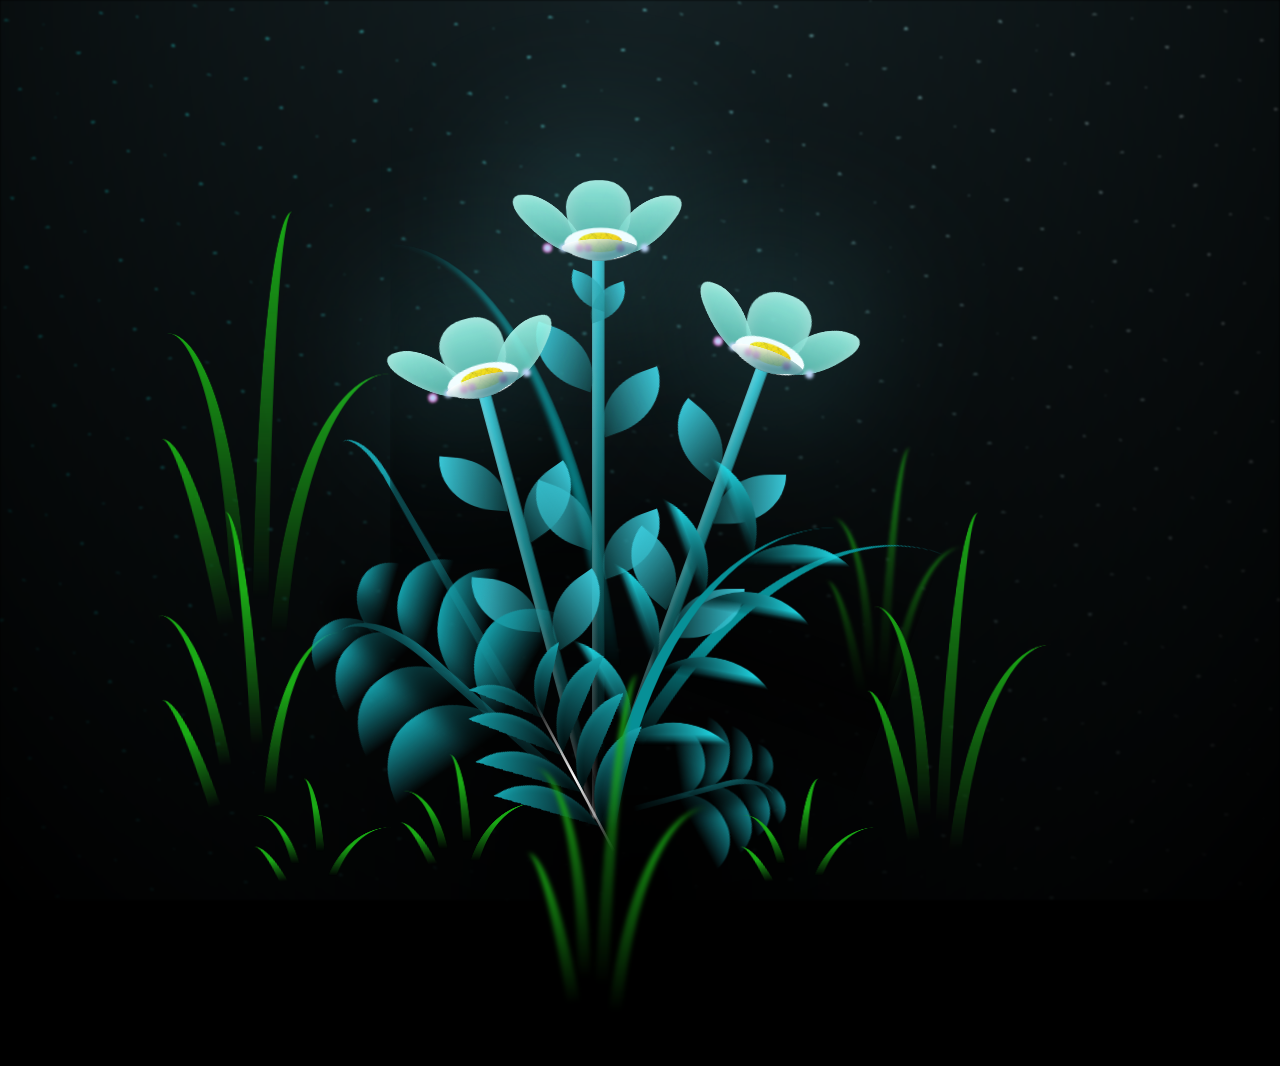
<file: flower.html>
<!DOCTYPE html>
<html lang="en">
<head>
    <meta charset="UTF-8">
    <meta http-equiv="X-UA-Compatible" content="IE=edge">
    <meta name="viewport" content="width=device-width, initial-scale=1.0">
    <link rel="stylesheet" href="css/main.css">
    <link rel="icon" href="img/flowers.png" type="image/x-icon">
    <title>Hehe</title>
</head>
<body class="container">
    
    <audio src="tunggu.mp3" type="audio/mp3" class="music" id="music" autoplay loop>
        Ops!! Your browser isn't invited for super fun audio time.
    </audio>
    
  <!-- Pembuat code: https://codepen.io/mdusmanansari/pen/BamepLe -->
    <div class="night"></div>
    <div class="flowers">
      <div class="flower flower--1">
        <div class="flower__leafs flower__leafs--1">
          <div class="flower__leaf flower__leaf--1"></div>
          <div class="flower__leaf flower__leaf--2"></div>
          <div class="flower__leaf flower__leaf--3"></div>
          <div class="flower__leaf flower__leaf--4"></div>
          <div class="flower__white-circle"></div>
  
          <div class="flower__light flower__light--1"></div>
          <div class="flower__light flower__light--2"></div>
          <div class="flower__light flower__light--3"></div>
          <div class="flower__light flower__light--4"></div>
          <div class="flower__light flower__light--5"></div>
          <div class="flower__light flower__light--6"></div>
          <div class="flower__light flower__light--7"></div>
          <div class="flower__light flower__light--8"></div>
  
        </div>
        <div class="flower__line">
          <div class="flower__line__leaf flower__line__leaf--1"></div>
          <div class="flower__line__leaf flower__line__leaf--2"></div>
          <div class="flower__line__leaf flower__line__leaf--3"></div>
          <div class="flower__line__leaf flower__line__leaf--4"></div>
          <div class="flower__line__leaf flower__line__leaf--5"></div>
          <div class="flower__line__leaf flower__line__leaf--6"></div>
        </div>
      </div>
  
      <div class="flower flower--2">
        <div class="flower__leafs flower__leafs--2">
          <div class="flower__leaf flower__leaf--1"></div>
          <div class="flower__leaf flower__leaf--2"></div>
          <div class="flower__leaf flower__leaf--3"></div>
          <div class="flower__leaf flower__leaf--4"></div>
          <div class="flower__white-circle"></div>
  
          <div class="flower__light flower__light--1"></div>
          <div class="flower__light flower__light--2"></div>
          <div class="flower__light flower__light--3"></div>
          <div class="flower__light flower__light--4"></div>
          <div class="flower__light flower__light--5"></div>
          <div class="flower__light flower__light--6"></div>
          <div class="flower__light flower__light--7"></div>
          <div class="flower__light flower__light--8"></div>
  
        </div>
        <div class="flower__line">
          <div class="flower__line__leaf flower__line__leaf--1"></div>
          <div class="flower__line__leaf flower__line__leaf--2"></div>
          <div class="flower__line__leaf flower__line__leaf--3"></div>
          <div class="flower__line__leaf flower__line__leaf--4"></div>
        </div>
      </div>
  
      <div class="flower flower--3">
        <div class="flower__leafs flower__leafs--3">
          <div class="flower__leaf flower__leaf--1"></div>
          <div class="flower__leaf flower__leaf--2"></div>
          <div class="flower__leaf flower__leaf--3"></div>
          <div class="flower__leaf flower__leaf--4"></div>
          <div class="flower__white-circle"></div>
  
          <div class="flower__light flower__light--1"></div>
          <div class="flower__light flower__light--2"></div>
          <div class="flower__light flower__light--3"></div>
          <div class="flower__light flower__light--4"></div>
          <div class="flower__light flower__light--5"></div>
          <div class="flower__light flower__light--6"></div>
          <div class="flower__light flower__light--7"></div>
          <div class="flower__light flower__light--8"></div>
  
        </div>
        <div class="flower__line">
          <div class="flower__line__leaf flower__line__leaf--1"></div>
          <div class="flower__line__leaf flower__line__leaf--2"></div>
          <div class="flower__line__leaf flower__line__leaf--3"></div>
          <div class="flower__line__leaf flower__line__leaf--4"></div>
        </div>
      </div>
  
      <div class="grow-ans" style="--d:1.2s">
        <div class="flower__g-long">
          <div class="flower__g-long__top"></div>
          <div class="flower__g-long__bottom"></div>
        </div>
      </div>
  
      <div class="growing-grass">
        <div class="flower__grass flower__grass--1">
          <div class="flower__grass--top"></div>
          <div class="flower__grass--bottom"></div>
          <div class="flower__grass__leaf flower__grass__leaf--1"></div>
          <div class="flower__grass__leaf flower__grass__leaf--2"></div>
          <div class="flower__grass__leaf flower__grass__leaf--3"></div>
          <div class="flower__grass__leaf flower__grass__leaf--4"></div>
          <div class="flower__grass__leaf flower__grass__leaf--5"></div>
          <div class="flower__grass__leaf flower__grass__leaf--6"></div>
          <div class="flower__grass__leaf flower__grass__leaf--7"></div>
          <div class="flower__grass__leaf flower__grass__leaf--8"></div>
          <div class="flower__grass__overlay"></div>
        </div>
      </div>
  
      <div class="growing-grass">
        <div class="flower__grass flower__grass--2">
          <div class="flower__grass--top"></div>
          <div class="flower__grass--bottom"></div>
          <div class="flower__grass__leaf flower__grass__leaf--1"></div>
          <div class="flower__grass__leaf flower__grass__leaf--2"></div>
          <div class="flower__grass__leaf flower__grass__leaf--3"></div>
          <div class="flower__grass__leaf flower__grass__leaf--4"></div>
          <div class="flower__grass__leaf flower__grass__leaf--5"></div>
          <div class="flower__grass__leaf flower__grass__leaf--6"></div>
          <div class="flower__grass__leaf flower__grass__leaf--7"></div>
          <div class="flower__grass__leaf flower__grass__leaf--8"></div>
          <div class="flower__grass__overlay"></div>
        </div>
      </div>
  
      <div class="grow-ans" style="--d:2.4s">
        <div class="flower__g-right flower__g-right--1">
          <div class="leaf"></div>
        </div>
      </div>
  
      <div class="grow-ans" style="--d:2.8s">
        <div class="flower__g-right flower__g-right--2">
          <div class="leaf"></div>
        </div>
      </div>
  
      <div class="grow-ans" style="--d:2.8s">
        <div class="flower__g-front">
          <div class="flower__g-front__leaf-wrapper flower__g-front__leaf-wrapper--1">
            <div class="flower__g-front__leaf"></div>
          </div>
          <div class="flower__g-front__leaf-wrapper flower__g-front__leaf-wrapper--2">
            <div class="flower__g-front__leaf"></div>
          </div>
          <div class="flower__g-front__leaf-wrapper flower__g-front__leaf-wrapper--3">
            <div class="flower__g-front__leaf"></div>
          </div>
          <div class="flower__g-front__leaf-wrapper flower__g-front__leaf-wrapper--4">
            <div class="flower__g-front__leaf"></div>
          </div>
          <div class="flower__g-front__leaf-wrapper flower__g-front__leaf-wrapper--5">
            <div class="flower__g-front__leaf"></div>
          </div>
          <div class="flower__g-front__leaf-wrapper flower__g-front__leaf-wrapper--6">
            <div class="flower__g-front__leaf"></div>
          </div>
          <div class="flower__g-front__leaf-wrapper flower__g-front__leaf-wrapper--7">
            <div class="flower__g-front__leaf"></div>
          </div>
          <div class="flower__g-front__leaf-wrapper flower__g-front__leaf-wrapper--8">
            <div class="flower__g-front__leaf"></div>
          </div>
          <div class="flower__g-front__line"></div>
        </div>
      </div>
  
      <div class="grow-ans" style="--d:3.2s">
        <div class="flower__g-fr">
          <div class="leaf"></div>
          <div class="flower__g-fr__leaf flower__g-fr__leaf--1"></div>
          <div class="flower__g-fr__leaf flower__g-fr__leaf--2"></div>
          <div class="flower__g-fr__leaf flower__g-fr__leaf--3"></div>
          <div class="flower__g-fr__leaf flower__g-fr__leaf--4"></div>
          <div class="flower__g-fr__leaf flower__g-fr__leaf--5"></div>
          <div class="flower__g-fr__leaf flower__g-fr__leaf--6"></div>
          <div class="flower__g-fr__leaf flower__g-fr__leaf--7"></div>
          <div class="flower__g-fr__leaf flower__g-fr__leaf--8"></div>
        </div>
      </div>
  
      <div class="long-g long-g--0">
        <div class="grow-ans" style="--d:3s">
          <div class="leaf leaf--0"></div>
        </div>
        <div class="grow-ans" style="--d:2.2s">
          <div class="leaf leaf--1"></div>
        </div>
        <div class="grow-ans" style="--d:3.4s">
          <div class="leaf leaf--2"></div>
        </div>
        <div class="grow-ans" style="--d:3.6s">
          <div class="leaf leaf--3"></div>
        </div>
      </div>
  
      <div class="long-g long-g--1">
        <div class="grow-ans" style="--d:3.6s">
          <div class="leaf leaf--0"></div>
        </div>
        <div class="grow-ans" style="--d:3.8s">
          <div class="leaf leaf--1"></div>
        </div>
        <div class="grow-ans" style="--d:4s">
          <div class="leaf leaf--2"></div>
        </div>
        <div class="grow-ans" style="--d:4.2s">
          <div class="leaf leaf--3"></div>
        </div>
      </div>
  
      <div class="long-g long-g--2">
        <div class="grow-ans" style="--d:4s">
          <div class="leaf leaf--0"></div>
        </div>
        <div class="grow-ans" style="--d:4.2s">
          <div class="leaf leaf--1"></div>
        </div>
        <div class="grow-ans" style="--d:4.4s">
          <div class="leaf leaf--2"></div>
        </div>
        <div class="grow-ans" style="--d:4.6s">
          <div class="leaf leaf--3"></div>
        </div>
      </div>
  
      <div class="long-g long-g--3">
        <div class="grow-ans" style="--d:4s">
          <div class="leaf leaf--0"></div>
        </div>
        <div class="grow-ans" style="--d:4.2s">
          <div class="leaf leaf--1"></div>
        </div>
        <div class="grow-ans" style="--d:3s">
          <div class="leaf leaf--2"></div>
        </div>
        <div class="grow-ans" style="--d:3.6s">
          <div class="leaf leaf--3"></div>
        </div>
      </div>
  
      <div class="long-g long-g--4">
        <div class="grow-ans" style="--d:4s">
          <div class="leaf leaf--0"></div>
        </div>
        <div class="grow-ans" style="--d:4.2s">
          <div class="leaf leaf--1"></div>
        </div>
        <div class="grow-ans" style="--d:3s">
          <div class="leaf leaf--2"></div>
        </div>
        <div class="grow-ans" style="--d:3.6s">
          <div class="leaf leaf--3"></div>
        </div>
      </div>
  
      <div class="long-g long-g--5">
        <div class="grow-ans" style="--d:4s">
          <div class="leaf leaf--0"></div>
        </div>
        <div class="grow-ans" style="--d:4.2s">
          <div class="leaf leaf--1"></div>
        </div>
        <div class="grow-ans" style="--d:3s">
          <div class="leaf leaf--2"></div>
        </div>
        <div class="grow-ans" style="--d:3.6s">
          <div class="leaf leaf--3"></div>
        </div>
      </div>
  
      <div class="long-g long-g--6">
        <div class="grow-ans" style="--d:4.2s">
          <div class="leaf leaf--0"></div>
        </div>
        <div class="grow-ans" style="--d:4.4s">
          <div class="leaf leaf--1"></div>
        </div>
        <div class="grow-ans" style="--d:4.6s">
          <div class="leaf leaf--2"></div>
        </div>
        <div class="grow-ans" style="--d:4.8s">
          <div class="leaf leaf--3"></div>
        </div>
      </div>
  
      <div class="long-g long-g--7">
        <div class="grow-ans" style="--d:3s">
          <div class="leaf leaf--0"></div>
        </div>
        <div class="grow-ans" style="--d:3.2s">
          <div class="leaf leaf--1"></div>
        </div>
        <div class="grow-ans" style="--d:3.5s">
          <div class="leaf leaf--2"></div>
        </div>
        <div class="grow-ans" style="--d:3.6s">
          <div class="leaf leaf--3"></div>
        </div>
      </div>
    </div>
    
    
    <script src="main.js"></script>
    <script>
        var audio = document.querySelector('music'); 
      if(musik) {
        audio.src = musik;
      } 
    
      function mulai() { 
        music.play(); 
        document.querySelector(".open").style = "opacity: 0;"; 
        document.querySelector(".body").style = "overflow-y: scroll;"; 
    
        setTimeout(function () { 
          document.querySelector(".open").style.display = "none"; 
        }, 1000); 
      } 
    </script>
    
    <div class="carousel__snapper">
      <a href="#carousel__slide4"
      class="carousel__prev">Go to last slide</a>
  </body>
</html>
</file>
<file: css/main.css>
*,
*::after,
*::before {
  padding: 0;
  margin: 0;
  box-sizing: border-box;
}

:root {
  --dark-color: #000;
}

body {
  display: flex;
  align-items: flex-end;
  justify-content: center;
  min-height: 100vh;
  background-color: var(--dark-color);
  overflow: hidden;
  perspective: 1000px;
}

.night {
  position: fixed;
  left: 50%;
  top: 0;
  transform: translateX(-50%);
  width: 100%;
  height: 100%;
  filter: blur(0.1vmin);
  background-image: radial-gradient(ellipse at top, transparent 0%, var(--dark-color)), radial-gradient(ellipse at bottom, var(--dark-color), rgba(145, 233, 255, 0.2)), repeating-linear-gradient(220deg, rgb(0, 0, 0) 0px, rgb(0, 0, 0) 19px, transparent 19px, transparent 22px), repeating-linear-gradient(189deg, rgb(0, 0, 0) 0px, rgb(0, 0, 0) 19px, transparent 19px, transparent 22px), repeating-linear-gradient(148deg, rgb(0, 0, 0) 0px, rgb(0, 0, 0) 19px, transparent 19px, transparent 22px), linear-gradient(90deg, rgb(0, 255, 250), rgb(240, 240, 240));
}

.flowers {
  position: relative;
  transform: scale(0.9);
}

.flower {
  position: absolute;
  bottom: 10vmin;
  transform-origin: bottom center;
  z-index: 10;
  --fl-speed: 0.8s;
}
.flower--1 {
  -webkit-animation: moving-flower-1 4s linear infinite;
          animation: moving-flower-1 4s linear infinite;
}
.flower--1 .flower__line {
  height: 70vmin;
  -webkit-animation-delay: 0.3s;
          animation-delay: 0.3s;
}
.flower--1 .flower__line__leaf--1 {
  -webkit-animation: blooming-leaf-right var(--fl-speed) 1.6s backwards;
          animation: blooming-leaf-right var(--fl-speed) 1.6s backwards;
}
.flower--1 .flower__line__leaf--2 {
  -webkit-animation: blooming-leaf-right var(--fl-speed) 1.4s backwards;
          animation: blooming-leaf-right var(--fl-speed) 1.4s backwards;
}
.flower--1 .flower__line__leaf--3 {
  -webkit-animation: blooming-leaf-left var(--fl-speed) 1.2s backwards;
          animation: blooming-leaf-left var(--fl-speed) 1.2s backwards;
}
.flower--1 .flower__line__leaf--4 {
  -webkit-animation: blooming-leaf-left var(--fl-speed) 1s backwards;
          animation: blooming-leaf-left var(--fl-speed) 1s backwards;
}
.flower--1 .flower__line__leaf--5 {
  -webkit-animation: blooming-leaf-right var(--fl-speed) 1.8s backwards;
          animation: blooming-leaf-right var(--fl-speed) 1.8s backwards;
}
.flower--1 .flower__line__leaf--6 {
  -webkit-animation: blooming-leaf-left var(--fl-speed) 2s backwards;
          animation: blooming-leaf-left var(--fl-speed) 2s backwards;
}
.flower--2 {
  left: 50%;
  transform: rotate(20deg);
  -webkit-animation: moving-flower-2 4s linear infinite;
          animation: moving-flower-2 4s linear infinite;
}
.flower--2 .flower__line {
  height: 60vmin;
  -webkit-animation-delay: 0.6s;
          animation-delay: 0.6s;
}
.flower--2 .flower__line__leaf--1 {
  -webkit-animation: blooming-leaf-right var(--fl-speed) 1.9s backwards;
          animation: blooming-leaf-right var(--fl-speed) 1.9s backwards;
}
.flower--2 .flower__line__leaf--2 {
  -webkit-animation: blooming-leaf-right var(--fl-speed) 1.7s backwards;
          animation: blooming-leaf-right var(--fl-speed) 1.7s backwards;
}
.flower--2 .flower__line__leaf--3 {
  -webkit-animation: blooming-leaf-left var(--fl-speed) 1.5s backwards;
          animation: blooming-leaf-left var(--fl-speed) 1.5s backwards;
}
.flower--2 .flower__line__leaf--4 {
  -webkit-animation: blooming-leaf-left var(--fl-speed) 1.3s backwards;
          animation: blooming-leaf-left var(--fl-speed) 1.3s backwards;
}
.flower--3 {
  left: 50%;
  transform: rotate(-15deg);
  -webkit-animation: moving-flower-3 4s linear infinite;
          animation: moving-flower-3 4s linear infinite;
}
.flower--3 .flower__line {
  -webkit-animation-delay: 0.9s;
          animation-delay: 0.9s;
}
.flower--3 .flower__line__leaf--1 {
  -webkit-animation: blooming-leaf-right var(--fl-speed) 2.5s backwards;
          animation: blooming-leaf-right var(--fl-speed) 2.5s backwards;
}
.flower--3 .flower__line__leaf--2 {
  -webkit-animation: blooming-leaf-right var(--fl-speed) 2.3s backwards;
          animation: blooming-leaf-right var(--fl-speed) 2.3s backwards;
}
.flower--3 .flower__line__leaf--3 {
  -webkit-animation: blooming-leaf-left var(--fl-speed) 2.1s backwards;
          animation: blooming-leaf-left var(--fl-speed) 2.1s backwards;
}
.flower--3 .flower__line__leaf--4 {
  -webkit-animation: blooming-leaf-left var(--fl-speed) 1.9s backwards;
          animation: blooming-leaf-left var(--fl-speed) 1.9s backwards;
}
.flower__leafs {
  position: relative;
  -webkit-animation: blooming-flower 2s backwards;
          animation: blooming-flower 2s backwards;
}
.flower__leafs--1 {
  -webkit-animation-delay: 1.1s;
          animation-delay: 1.1s;
}
.flower__leafs--2 {
  -webkit-animation-delay: 1.4s;
          animation-delay: 1.4s;
}
.flower__leafs--3 {
  -webkit-animation-delay: 1.7s;
          animation-delay: 1.7s;
}
.flower__leafs::after {
  content: "";
  position: absolute;
  left: 0;
  top: 0;
  transform: translate(-50%, -100%);
  width: 8vmin;
  height: 8vmin;
  background-color: #6bf0ff;
  filter: blur(10vmin);
}
.flower__leaf {
  position: absolute;
  bottom: 0;
  left: 50%;
  width: 8vmin;
  height: 11vmin;
  border-radius: 51% 49% 47% 53%/44% 45% 55% 69%;
  background-color: #a7ffee;
  background-image: linear-gradient(to top, #54b8aa, #a7ffee);
  transform-origin: bottom center;
  opacity: 0.9;
  box-shadow: inset 0 0 2vmin rgba(255, 255, 255, 0.5);
}
.flower__leaf--1 {
  transform: translate(-10%, 1%) rotateY(40deg) rotateX(-50deg);
}
.flower__leaf--2 {
  transform: translate(-50%, -4%) rotateX(40deg);
}
.flower__leaf--3 {
  transform: translate(-90%, 0%) rotateY(45deg) rotateX(50deg);
}
.flower__leaf--4 {
  width: 8vmin;
  height: 8vmin;
  transform-origin: bottom left;
  border-radius: 4vmin 10vmin 4vmin 4vmin;
  transform: translate(0%, 18%) rotateX(70deg) rotate(-43deg);
  background-image: linear-gradient(to top, #06646e, #ffffff);
  z-index: 1;
  opacity: 0.8;
}
.flower__white-circle {
  position: absolute;
  left: -3.5vmin;
  top: -3vmin;
  width: 9vmin;
  height: 4vmin;
  border-radius: 50%;
  background-color: #fff;
}
.flower__white-circle::after {
  content: "";
  position: absolute;
  left: 50%;
  top: 45%;
  transform: translate(-50%, -50%);
  width: 60%;
  height: 60%;
  border-radius: inherit;
  background-image: repeating-linear-gradient(135deg, rgba(0, 0, 0, 0.03) 0px, rgba(0, 0, 0, 0.03) 1px, transparent 1px, transparent 12px), repeating-linear-gradient(45deg, rgba(0, 0, 0, 0.03) 0px, rgba(0, 0, 0, 0.03) 1px, transparent 1px, transparent 12px), repeating-linear-gradient(67.5deg, rgba(0, 0, 0, 0.03) 0px, rgba(0, 0, 0, 0.03) 1px, transparent 1px, transparent 12px), repeating-linear-gradient(135deg, rgba(0, 0, 0, 0.03) 0px, rgba(0, 0, 0, 0.03) 1px, transparent 1px, transparent 12px), repeating-linear-gradient(45deg, rgba(0, 0, 0, 0.03) 0px, rgba(0, 0, 0, 0.03) 1px, transparent 1px, transparent 12px), repeating-linear-gradient(112.5deg, rgba(0, 0, 0, 0.03) 0px, rgba(0, 0, 0, 0.03) 1px, transparent 1px, transparent 12px), repeating-linear-gradient(112.5deg, rgba(0, 0, 0, 0.03) 0px, rgba(0, 0, 0, 0.03) 1px, transparent 1px, transparent 12px), repeating-linear-gradient(45deg, rgba(0, 0, 0, 0.03) 0px, rgba(0, 0, 0, 0.03) 1px, transparent 1px, transparent 12px), repeating-linear-gradient(22.5deg, rgba(0, 0, 0, 0.03) 0px, rgba(0, 0, 0, 0.03) 1px, transparent 1px, transparent 12px), repeating-linear-gradient(45deg, rgba(0, 0, 0, 0.03) 0px, rgba(0, 0, 0, 0.03) 1px, transparent 1px, transparent 12px), repeating-linear-gradient(22.5deg, rgba(0, 0, 0, 0.03) 0px, rgba(0, 0, 0, 0.03) 1px, transparent 1px, transparent 12px), repeating-linear-gradient(135deg, rgba(0, 0, 0, 0.03) 0px, rgba(0, 0, 0, 0.03) 1px, transparent 1px, transparent 12px), repeating-linear-gradient(157.5deg, rgba(0, 0, 0, 0.03) 0px, rgba(0, 0, 0, 0.03) 1px, transparent 1px, transparent 12px), repeating-linear-gradient(67.5deg, rgba(0, 0, 0, 0.03) 0px, rgba(0, 0, 0, 0.03) 1px, transparent 1px, transparent 12px), repeating-linear-gradient(67.5deg, rgba(0, 0, 0, 0.03) 0px, rgba(0, 0, 0, 0.03) 1px, transparent 1px, transparent 12px), linear-gradient(90deg, rgb(255, 235, 18), rgb(255, 206, 0));
}
.flower__line {
  height: 55vmin;
  width: 1.5vmin;
  background-image: linear-gradient(to left, rgba(0, 0, 0, 0.2), transparent, rgba(255, 255, 255, 0.2)), linear-gradient(to top, transparent 10%, #14757a, #39c6d6);
  box-shadow: inset 0 0 2px rgba(0, 0, 0, 0.5);
  -webkit-animation: grow-flower-tree 4s backwards;
          animation: grow-flower-tree 4s backwards;
}
.flower__line__leaf {
  --w: 7vmin;
  --h: calc(var(--w) + 2vmin);
  position: absolute;
  top: 20%;
  left: 90%;
  width: var(--w);
  height: var(--h);
  border-top-right-radius: var(--h);
  border-bottom-left-radius: var(--h);
  background-image: linear-gradient(to top, rgba(20, 117, 122, 0.4), #39c6d6);
}
.flower__line__leaf--1 {
  transform: rotate(70deg) rotateY(30deg);
}
.flower__line__leaf--2 {
  top: 45%;
  transform: rotate(70deg) rotateY(30deg);
}
.flower__line__leaf--3, .flower__line__leaf--4, .flower__line__leaf--6 {
  border-top-right-radius: 0;
  border-bottom-left-radius: 0;
  border-top-left-radius: var(--h);
  border-bottom-right-radius: var(--h);
  left: -460%;
  top: 12%;
  transform: rotate(-70deg) rotateY(30deg);
}
.flower__line__leaf--4 {
  top: 40%;
}
.flower__line__leaf--5 {
  top: 0;
  transform-origin: left;
  transform: rotate(70deg) rotateY(30deg) scale(0.6);
}
.flower__line__leaf--6 {
  top: -2%;
  left: -450%;
  transform-origin: right;
  transform: rotate(-70deg) rotateY(30deg) scale(0.6);
}
.flower__light {
  position: absolute;
  bottom: 0vmin;
  width: 1vmin;
  height: 1vmin;
  background-color: rgb(255, 0, 157);
  border-radius: 50%;
  filter: blur(0.2vmin);
  -webkit-animation: light-ans 4s linear infinite backwards;
          animation: light-ans 4s linear infinite backwards;
}
.flower__light:nth-child(odd) {
  background-color: #c4d1f7;
}
.flower__light--1 {
  left: -2vmin;
  -webkit-animation-delay: 1s;
          animation-delay: 1s;
}
.flower__light--2 {
  left: 3vmin;
  -webkit-animation-delay: 0.5s;
          animation-delay: 0.5s;
}
.flower__light--3 {
  left: -6vmin;
  -webkit-animation-delay: 0.3s;
          animation-delay: 0.3s;
}
.flower__light--4 {
  left: 6vmin;
  -webkit-animation-delay: 0.9s;
          animation-delay: 0.9s;
}
.flower__light--5 {
  left: -1vmin;
  -webkit-animation-delay: 1.5s;
          animation-delay: 1.5s;
}
.flower__light--6 {
  left: -4vmin;
  -webkit-animation-delay: 3s;
          animation-delay: 3s;
}
.flower__light--7 {
  left: 3vmin;
  -webkit-animation-delay: 2s;
          animation-delay: 2s;
}
.flower__light--8 {
  left: -6vmin;
  -webkit-animation-delay: 3.5s;
          animation-delay: 3.5s;
}
.flower__grass {
  --c: #159faa;
  --line-w: 1.5vmin;
  position: absolute;
  bottom: 12vmin;
  left: -7vmin;
  display: flex;
  flex-direction: column;
  align-items: flex-end;
  z-index: 20;
  transform-origin: bottom center;
  transform: rotate(-48deg) rotateY(40deg);
}
.flower__grass--1 {
  -webkit-animation: moving-grass 2s linear infinite;
          animation: moving-grass 2s linear infinite;
}
.flower__grass--2 {
  left: 2vmin;
  bottom: 10vmin;
  transform: scale(0.5) rotate(75deg) rotateX(10deg) rotateY(-200deg);
  opacity: 0.8;
  z-index: 0;
  -webkit-animation: moving-grass--2 1.5s linear infinite;
          animation: moving-grass--2 1.5s linear infinite;
}
.flower__grass--top {
  width: 7vmin;
  height: 10vmin;
  border-top-right-radius: 100%;
  border-right: var(--line-w) solid var(--c);
  transform-origin: bottom center;
  transform: rotate(-2deg);
}
.flower__grass--bottom {
  margin-top: -2px;
  width: var(--line-w);
  height: 25vmin;
  background-image: linear-gradient(to top, transparent, var(--c));
}
.flower__grass__leaf {
  --size: 10vmin;
  position: absolute;
  width: calc(var(--size) * 2.1);
  height: var(--size);
  border-top-left-radius: var(--size);
  border-top-right-radius: var(--size);
  background-image: linear-gradient(to top, transparent, transparent 30%, var(--c));
  z-index: 100;
}
.flower__grass__leaf--1 {
  top: -6%;
  left: 30%;
  --size: 6vmin;
  transform: rotate(-20deg);
  -webkit-animation: growing-grass-ans--1 2s 2.6s backwards;
          animation: growing-grass-ans--1 2s 2.6s backwards;
}
@-webkit-keyframes growing-grass-ans--1 {
  0% {
    transform-origin: bottom left;
    transform: rotate(-20deg) scale(0);
  }
}
@keyframes growing-grass-ans--1 {
  0% {
    transform-origin: bottom left;
    transform: rotate(-20deg) scale(0);
  }
}
.flower__grass__leaf--2 {
  top: -5%;
  left: -110%;
  --size: 6vmin;
  transform: rotate(10deg);
  -webkit-animation: growing-grass-ans--2 2s 2.4s linear backwards;
          animation: growing-grass-ans--2 2s 2.4s linear backwards;
}
@-webkit-keyframes growing-grass-ans--2 {
  0% {
    transform-origin: bottom right;
    transform: rotate(10deg) scale(0);
  }
}
@keyframes growing-grass-ans--2 {
  0% {
    transform-origin: bottom right;
    transform: rotate(10deg) scale(0);
  }
}
.flower__grass__leaf--3 {
  top: 5%;
  left: 60%;
  --size: 8vmin;
  transform: rotate(-18deg) rotateX(-20deg);
  -webkit-animation: growing-grass-ans--3 2s 2.2s linear backwards;
          animation: growing-grass-ans--3 2s 2.2s linear backwards;
}
@-webkit-keyframes growing-grass-ans--3 {
  0% {
    transform-origin: bottom left;
    transform: rotate(-18deg) rotateX(-20deg) scale(0);
  }
}
@keyframes growing-grass-ans--3 {
  0% {
    transform-origin: bottom left;
    transform: rotate(-18deg) rotateX(-20deg) scale(0);
  }
}
.flower__grass__leaf--4 {
  top: 6%;
  left: -135%;
  --size: 8vmin;
  transform: rotate(2deg);
  -webkit-animation: growing-grass-ans--4 2s 2s linear backwards;
          animation: growing-grass-ans--4 2s 2s linear backwards;
}
@-webkit-keyframes growing-grass-ans--4 {
  0% {
    transform-origin: bottom right;
    transform: rotate(2deg) scale(0);
  }
}
@keyframes growing-grass-ans--4 {
  0% {
    transform-origin: bottom right;
    transform: rotate(2deg) scale(0);
  }
}
.flower__grass__leaf--5 {
  top: 20%;
  left: 60%;
  --size: 10vmin;
  transform: rotate(-24deg) rotateX(-20deg);
  -webkit-animation: growing-grass-ans--5 2s 1.8s linear backwards;
          animation: growing-grass-ans--5 2s 1.8s linear backwards;
}
@-webkit-keyframes growing-grass-ans--5 {
  0% {
    transform-origin: bottom left;
    transform: rotate(-24deg) rotateX(-20deg) scale(0);
  }
}
@keyframes growing-grass-ans--5 {
  0% {
    transform-origin: bottom left;
    transform: rotate(-24deg) rotateX(-20deg) scale(0);
  }
}
.flower__grass__leaf--6 {
  top: 22%;
  left: -180%;
  --size: 10vmin;
  transform: rotate(10deg);
  -webkit-animation: growing-grass-ans--6 2s 1.6s linear backwards;
          animation: growing-grass-ans--6 2s 1.6s linear backwards;
}
@-webkit-keyframes growing-grass-ans--6 {
  0% {
    transform-origin: bottom right;
    transform: rotate(10deg) scale(0);
  }
}
@keyframes growing-grass-ans--6 {
  0% {
    transform-origin: bottom right;
    transform: rotate(10deg) scale(0);
  }
}
.flower__grass__leaf--7 {
  top: 39%;
  left: 70%;
  --size: 10vmin;
  transform: rotate(-10deg);
  -webkit-animation: growing-grass-ans--7 2s 1.4s linear backwards;
          animation: growing-grass-ans--7 2s 1.4s linear backwards;
}
@-webkit-keyframes growing-grass-ans--7 {
  0% {
    transform-origin: bottom left;
    transform: rotate(-10deg) scale(0);
  }
}
@keyframes growing-grass-ans--7 {
  0% {
    transform-origin: bottom left;
    transform: rotate(-10deg) scale(0);
  }
}
.flower__grass__leaf--8 {
  top: 40%;
  left: -215%;
  --size: 11vmin;
  transform: rotate(10deg);
  -webkit-animation: growing-grass-ans--8 2s 1.2s linear backwards;
          animation: growing-grass-ans--8 2s 1.2s linear backwards;
}
@-webkit-keyframes growing-grass-ans--8 {
  0% {
    transform-origin: bottom right;
    transform: rotate(10deg) scale(0);
  }
}
@keyframes growing-grass-ans--8 {
  0% {
    transform-origin: bottom right;
    transform: rotate(10deg) scale(0);
  }
}
.flower__grass__overlay {
  position: absolute;
  top: -10%;
  right: 0%;
  width: 100%;
  height: 100%;
  background-color: rgba(0, 0, 0, 0.6);
  filter: blur(1.5vmin);
  z-index: 100;
}
.flower__g-long {
  --w: 2vmin;
  --h: 6vmin;
  --c: #159faa;
  position: absolute;
  bottom: 10vmin;
  left: -3vmin;
  transform-origin: bottom center;
  transform: rotate(-30deg) rotateY(-20deg);
  display: flex;
  flex-direction: column;
  align-items: flex-end;
  -webkit-animation: flower-g-long-ans 3s linear infinite;
          animation: flower-g-long-ans 3s linear infinite;
}
@-webkit-keyframes flower-g-long-ans {
  0%, 100% {
    transform: rotate(-30deg) rotateY(-20deg);
  }
  50% {
    transform: rotate(-32deg) rotateY(-20deg);
  }
}
@keyframes flower-g-long-ans {
  0%, 100% {
    transform: rotate(-30deg) rotateY(-20deg);
  }
  50% {
    transform: rotate(-32deg) rotateY(-20deg);
  }
}
.flower__g-long__top {
  top: calc(var(--h) * -1);
  width: calc(var(--w) + 1vmin);
  height: var(--h);
  border-top-right-radius: 100%;
  border-right: 0.7vmin solid var(--c);
  transform: translate(-0.7vmin, 1vmin);
}
.flower__g-long__bottom {
  width: var(--w);
  height: 50vmin;
  transform-origin: bottom center;
  background-image: linear-gradient(to top, transparent 30%, var(--c));
  box-shadow: inset 0 0 2px rgba(0, 0, 0, 0.5);
  -webkit-clip-path: polygon(35% 0, 65% 1%, 100% 100%, 0% 100%);
          clip-path: polygon(35% 0, 65% 1%, 100% 100%, 0% 100%);
}
.flower__g-right {
  position: absolute;
  bottom: 6vmin;
  left: -2vmin;
  transform-origin: bottom left;
  transform: rotate(20deg);
}
.flower__g-right .leaf {
  width: 30vmin;
  height: 50vmin;
  border-top-left-radius: 100%;
  border-left: 2vmin solid #079097;
  background-image: linear-gradient(to bottom, transparent, var(--dark-color) 60%);
  -webkit-mask-image: linear-gradient(to top, transparent 30%, #079097 60%);
}
.flower__g-right--1 {
  -webkit-animation: flower-g-right-ans 2.5s linear infinite;
          animation: flower-g-right-ans 2.5s linear infinite;
}
.flower__g-right--2 {
  left: 5vmin;
  transform: rotateY(-180deg);
  -webkit-animation: flower-g-right-ans--2 3s linear infinite;
          animation: flower-g-right-ans--2 3s linear infinite;
}
.flower__g-right--2 .leaf {
  height: 75vmin;
  filter: blur(0.3vmin);
  opacity: 0.8;
}
@-webkit-keyframes flower-g-right-ans {
  0%, 100% {
    transform: rotate(20deg);
  }
  50% {
    transform: rotate(24deg) rotateX(-20deg);
  }
}
@keyframes flower-g-right-ans {
  0%, 100% {
    transform: rotate(20deg);
  }
  50% {
    transform: rotate(24deg) rotateX(-20deg);
  }
}
@-webkit-keyframes flower-g-right-ans--2 {
  0%, 100% {
    transform: rotateY(-180deg) rotate(0deg) rotateX(-20deg);
  }
  50% {
    transform: rotateY(-180deg) rotate(6deg) rotateX(-20deg);
  }
}
@keyframes flower-g-right-ans--2 {
  0%, 100% {
    transform: rotateY(-180deg) rotate(0deg) rotateX(-20deg);
  }
  50% {
    transform: rotateY(-180deg) rotate(6deg) rotateX(-20deg);
  }
}
.flower__g-front {
  position: absolute;
  bottom: 6vmin;
  left: 2.5vmin;
  z-index: 100;
  transform-origin: bottom center;
  transform: rotate(-28deg) rotateY(30deg) scale(1.04);
  -webkit-animation: flower__g-front-ans 2s linear infinite;
          animation: flower__g-front-ans 2s linear infinite;
}
@-webkit-keyframes flower__g-front-ans {
  0%, 100% {
    transform: rotate(-28deg) rotateY(30deg) scale(1.04);
  }
  50% {
    transform: rotate(-35deg) rotateY(40deg) scale(1.04);
  }
}
@keyframes flower__g-front-ans {
  0%, 100% {
    transform: rotate(-28deg) rotateY(30deg) scale(1.04);
  }
  50% {
    transform: rotate(-35deg) rotateY(40deg) scale(1.04);
  }
}
.flower__g-front__line {
  width: 0.3vmin;
  height: 20vmin;
  background-image: linear-gradient(to top, transparent, #ffffff, transparent 100%);
  position: relative;
}
.flower__g-front__leaf-wrapper {
  position: absolute;
  top: 0;
  left: 0;
  transform-origin: bottom left;
  transform: rotate(10deg);
}
.flower__g-front__leaf-wrapper:nth-child(even) {
  left: 0vmin;
  transform: rotateY(-180deg) rotate(5deg);
  -webkit-animation: flower__g-front__leaf-left-ans 1s ease-in backwards;
          animation: flower__g-front__leaf-left-ans 1s ease-in backwards;
}
.flower__g-front__leaf-wrapper:nth-child(odd) {
  -webkit-animation: flower__g-front__leaf-ans 1s ease-in backwards;
          animation: flower__g-front__leaf-ans 1s ease-in backwards;
}
.flower__g-front__leaf-wrapper--1 {
  top: -8vmin;
  transform: scale(0.7);
  -webkit-animation: flower__g-front__leaf-ans 1s 5.5s ease-in backwards !important;
          animation: flower__g-front__leaf-ans 1s 5.5s ease-in backwards !important;
}
.flower__g-front__leaf-wrapper--2 {
  top: -8vmin;
  transform: rotateY(-180deg) scale(0.7) !important;
  -webkit-animation: flower__g-front__leaf-left-ans-2 1s 4.6s ease-in backwards !important;
          animation: flower__g-front__leaf-left-ans-2 1s 4.6s ease-in backwards !important;
}
.flower__g-front__leaf-wrapper--3 {
  top: -3vmin;
  -webkit-animation: flower__g-front__leaf-ans 1s 4.6s ease-in backwards;
          animation: flower__g-front__leaf-ans 1s 4.6s ease-in backwards;
}
.flower__g-front__leaf-wrapper--4 {
  top: -3vmin;
  transform: rotateY(-180deg) scale(0.9) !important;
  -webkit-animation: flower__g-front__leaf-left-ans-2 1s 4.6s ease-in backwards !important;
          animation: flower__g-front__leaf-left-ans-2 1s 4.6s ease-in backwards !important;
}
@-webkit-keyframes flower__g-front__leaf-left-ans-2 {
  0% {
    transform: rotateY(-180deg) scale(0);
  }
}
@keyframes flower__g-front__leaf-left-ans-2 {
  0% {
    transform: rotateY(-180deg) scale(0);
  }
}
.flower__g-front__leaf-wrapper--5, .flower__g-front__leaf-wrapper--6 {
  top: 2vmin;
}
.flower__g-front__leaf-wrapper--7, .flower__g-front__leaf-wrapper--8 {
  top: 6.5vmin;
}
.flower__g-front__leaf-wrapper--2 {
  -webkit-animation-delay: 5.2s !important;
          animation-delay: 5.2s !important;
}
.flower__g-front__leaf-wrapper--3 {
  -webkit-animation-delay: 4.9s !important;
          animation-delay: 4.9s !important;
}
.flower__g-front__leaf-wrapper--5 {
  -webkit-animation-delay: 4.3s !important;
          animation-delay: 4.3s !important;
}
.flower__g-front__leaf-wrapper--6 {
  -webkit-animation-delay: 4.1s !important;
          animation-delay: 4.1s !important;
}
.flower__g-front__leaf-wrapper--7 {
  -webkit-animation-delay: 3.8s !important;
          animation-delay: 3.8s !important;
}
.flower__g-front__leaf-wrapper--8 {
  -webkit-animation-delay: 3.5s !important;
          animation-delay: 3.5s !important;
}
@-webkit-keyframes flower__g-front__leaf-ans {
  0% {
    transform: rotate(10deg) scale(0);
  }
}
@keyframes flower__g-front__leaf-ans {
  0% {
    transform: rotate(10deg) scale(0);
  }
}
@-webkit-keyframes flower__g-front__leaf-left-ans {
  0% {
    transform: rotateY(-180deg) rotate(5deg) scale(0);
  }
}
@keyframes flower__g-front__leaf-left-ans {
  0% {
    transform: rotateY(-180deg) rotate(5deg) scale(0);
  }
}
.flower__g-front__leaf {
  width: 10vmin;
  height: 10vmin;
  border-radius: 100% 0% 0% 100%/100% 100% 0% 0%;
  box-shadow: inset 0 2px 1vmin hsla(184deg, 97%, 58%, 0.2);
  background-image: linear-gradient(to bottom left, transparent, var(--dark-color)), linear-gradient(to bottom right, #159faa 50%, transparent 50%, transparent);
  -webkit-mask-image: linear-gradient(to bottom right, #159faa 50%, transparent 50%, transparent);
  mask-image: linear-gradient(to bottom right, #159faa 50%, transparent 50%, transparent);
}
.flower__g-fr {
  position: absolute;
  bottom: -4vmin;
  left: vmin;
  transform-origin: bottom left;
  z-index: 10;
  -webkit-animation: flower__g-fr-ans 2s linear infinite;
          animation: flower__g-fr-ans 2s linear infinite;
}
@-webkit-keyframes flower__g-fr-ans {
  0%, 100% {
    transform: rotate(2deg);
  }
  50% {
    transform: rotate(4deg);
  }
}
@keyframes flower__g-fr-ans {
  0%, 100% {
    transform: rotate(2deg);
  }
  50% {
    transform: rotate(4deg);
  }
}
.flower__g-fr .leaf {
  width: 30vmin;
  height: 50vmin;
  border-top-left-radius: 100%;
  border-left: 2vmin solid #079097;
  -webkit-mask-image: linear-gradient(to top, transparent 25%, #079097 50%);
  position: relative;
  z-index: 1;
}
.flower__g-fr__leaf {
  position: absolute;
  top: 0;
  left: 0;
  width: 10vmin;
  height: 10vmin;
  border-radius: 100% 0% 0% 100%/100% 100% 0% 0%;
  box-shadow: inset 0 2px 1vmin hsla(184deg, 97%, 58%, 0.2);
  background-image: linear-gradient(to bottom left, transparent, var(--dark-color) 98%), linear-gradient(to bottom right, #23f0ff 45%, transparent 50%, transparent);
  -webkit-mask-image: linear-gradient(135deg, #159faa 40%, transparent 50%, transparent);
}
.flower__g-fr__leaf--1 {
  left: 20vmin;
  transform: rotate(45deg);
  -webkit-animation: flower__g-fr-leaft-ans-1 0.5s 5.2s linear backwards;
          animation: flower__g-fr-leaft-ans-1 0.5s 5.2s linear backwards;
}
@-webkit-keyframes flower__g-fr-leaft-ans-1 {
  0% {
    transform-origin: left;
    transform: rotate(45deg) scale(0);
  }
}
@keyframes flower__g-fr-leaft-ans-1 {
  0% {
    transform-origin: left;
    transform: rotate(45deg) scale(0);
  }
}
.flower__g-fr__leaf--2 {
  left: 12vmin;
  top: -7vmin;
  transform: rotate(25deg) rotateY(-180deg);
  -webkit-animation: flower__g-fr-leaft-ans-6 0.5s 5s linear backwards;
          animation: flower__g-fr-leaft-ans-6 0.5s 5s linear backwards;
}
.flower__g-fr__leaf--3 {
  left: 15vmin;
  top: 6vmin;
  transform: rotate(55deg);
  -webkit-animation: flower__g-fr-leaft-ans-5 0.5s 4.8s linear backwards;
          animation: flower__g-fr-leaft-ans-5 0.5s 4.8s linear backwards;
}
.flower__g-fr__leaf--4 {
  left: 6vmin;
  top: -2vmin;
  transform: rotate(25deg) rotateY(-180deg);
  -webkit-animation: flower__g-fr-leaft-ans-6 0.5s 4.6s linear backwards;
          animation: flower__g-fr-leaft-ans-6 0.5s 4.6s linear backwards;
}
.flower__g-fr__leaf--5 {
  left: 10vmin;
  top: 14vmin;
  transform: rotate(55deg);
  -webkit-animation: flower__g-fr-leaft-ans-5 0.5s 4.4s linear backwards;
          animation: flower__g-fr-leaft-ans-5 0.5s 4.4s linear backwards;
}
@-webkit-keyframes flower__g-fr-leaft-ans-5 {
  0% {
    transform-origin: left;
    transform: rotate(55deg) scale(0);
  }
}
@keyframes flower__g-fr-leaft-ans-5 {
  0% {
    transform-origin: left;
    transform: rotate(55deg) scale(0);
  }
}
.flower__g-fr__leaf--6 {
  left: 0vmin;
  top: 6vmin;
  transform: rotate(25deg) rotateY(-180deg);
  -webkit-animation: flower__g-fr-leaft-ans-6 0.5s 4.2s linear backwards;
          animation: flower__g-fr-leaft-ans-6 0.5s 4.2s linear backwards;
}
@-webkit-keyframes flower__g-fr-leaft-ans-6 {
  0% {
    transform-origin: right;
    transform: rotate(25deg) rotateY(-180deg) scale(0);
  }
}
@keyframes flower__g-fr-leaft-ans-6 {
  0% {
    transform-origin: right;
    transform: rotate(25deg) rotateY(-180deg) scale(0);
  }
}
.flower__g-fr__leaf--7 {
  left: 5vmin;
  top: 22vmin;
  transform: rotate(45deg);
  -webkit-animation: flower__g-fr-leaft-ans-7 0.5s 4s linear backwards;
          animation: flower__g-fr-leaft-ans-7 0.5s 4s linear backwards;
}
@-webkit-keyframes flower__g-fr-leaft-ans-7 {
  0% {
    transform-origin: left;
    transform: rotate(45deg) scale(0);
  }
}
@keyframes flower__g-fr-leaft-ans-7 {
  0% {
    transform-origin: left;
    transform: rotate(45deg) scale(0);
  }
}
.flower__g-fr__leaf--8 {
  left: -4vmin;
  top: 15vmin;
  transform: rotate(15deg) rotateY(-180deg);
  -webkit-animation: flower__g-fr-leaft-ans-8 0.5s 3.8s linear backwards;
          animation: flower__g-fr-leaft-ans-8 0.5s 3.8s linear backwards;
}
@-webkit-keyframes flower__g-fr-leaft-ans-8 {
  0% {
    transform-origin: right;
    transform: rotate(15deg) rotateY(-180deg) scale(0);
  }
}
@keyframes flower__g-fr-leaft-ans-8 {
  0% {
    transform-origin: right;
    transform: rotate(15deg) rotateY(-180deg) scale(0);
  }
}

.long-g {
  position: absolute;
  bottom: 25vmin;
  left: -42vmin;
  transform-origin: bottom left;
}
.long-g--1 {
  bottom: 0vmin;
  transform: scale(0.8) rotate(-5deg);
}
.long-g--1 .leaf {
  -webkit-mask-image: linear-gradient(to top, transparent 40%, #079097 80%) !important;
}
.long-g--1 .leaf--1 {
  --w: 5vmin;
  --h: 60vmin;
  left: -2vmin;
  transform: rotate(3deg) rotateY(-180deg);
}
.long-g--2, .long-g--3 {
  bottom: -3vmin;
  left: -35vmin;
  transform-origin: center;
  transform: scale(0.6) rotateX(60deg);
}
.long-g--2 .leaf, .long-g--3 .leaf {
  -webkit-mask-image: linear-gradient(to top, transparent 50%, #079097 80%) !important;
}
.long-g--2 .leaf--1, .long-g--3 .leaf--1 {
  left: -1vmin;
  transform: rotateY(-180deg);
}
.long-g--3 {
  left: -17vmin;
  bottom: 0vmin;
}
.long-g--3 .leaf {
  -webkit-mask-image: linear-gradient(to top, transparent 40%, #079097 80%) !important;
}
.long-g--4 {
  left: 25vmin;
  bottom: -3vmin;
  transform-origin: center;
  transform: scale(0.6) rotateX(60deg);
}
.long-g--4 .leaf {
  -webkit-mask-image: linear-gradient(to top, transparent 50%, #079097 80%) !important;
}
.long-g--5 {
  left: 42vmin;
  bottom: 0vmin;
  transform: scale(0.8) rotate(2deg);
}
.long-g--6 {
  left: 0vmin;
  bottom: -20vmin;
  z-index: 100;
  filter: blur(0.3vmin);
  transform: scale(0.8) rotate(2deg);
}
.long-g--7 {
  left: 35vmin;
  bottom: 20vmin;
  z-index: -1;
  filter: blur(0.3vmin);
  transform: scale(0.6) rotate(2deg);
  opacity: 0.7;
}
.long-g .leaf {
  --w: 15vmin;
  --h: 40vmin;
  --c: #1aaa15;
  position: absolute;
  bottom: 0;
  width: var(--w);
  height: var(--h);
  border-top-left-radius: 100%;
  border-left: 2vmin solid var(--c);
  -webkit-mask-image: linear-gradient(to top, transparent 20%, var(--dark-color));
  transform-origin: bottom center;
}
.long-g .leaf--0 {
  left: 2vmin;
  -webkit-animation: leaf-ans-1 4s linear infinite;
          animation: leaf-ans-1 4s linear infinite;
}
.long-g .leaf--1 {
  --w: 5vmin;
  --h: 60vmin;
  -webkit-animation: leaf-ans-1 4s linear infinite;
          animation: leaf-ans-1 4s linear infinite;
}
.long-g .leaf--2 {
  --w: 10vmin;
  --h: 40vmin;
  left: -0.5vmin;
  bottom: 5vmin;
  transform-origin: bottom left;
  transform: rotateY(-180deg);
  -webkit-animation: leaf-ans-2 3s linear infinite;
          animation: leaf-ans-2 3s linear infinite;
}
.long-g .leaf--3 {
  --w: 5vmin;
  --h: 30vmin;
  left: -1vmin;
  bottom: 3.2vmin;
  transform-origin: bottom left;
  transform: rotate(-10deg) rotateY(-180deg);
  -webkit-animation: leaf-ans-3 3s linear infinite;
          animation: leaf-ans-3 3s linear infinite;
}

@-webkit-keyframes leaf-ans-1 {
  0%, 100% {
    transform: rotate(-5deg) scale(1);
  }
  50% {
    transform: rotate(5deg) scale(1.1);
  }
}

@keyframes leaf-ans-1 {
  0%, 100% {
    transform: rotate(-5deg) scale(1);
  }
  50% {
    transform: rotate(5deg) scale(1.1);
  }
}
@-webkit-keyframes leaf-ans-2 {
  0%, 100% {
    transform: rotateY(-180deg) rotate(5deg);
  }
  50% {
    transform: rotateY(-180deg) rotate(0deg) scale(1.1);
  }
}
@keyframes leaf-ans-2 {
  0%, 100% {
    transform: rotateY(-180deg) rotate(5deg);
  }
  50% {
    transform: rotateY(-180deg) rotate(0deg) scale(1.1);
  }
}
@-webkit-keyframes leaf-ans-3 {
  0%, 100% {
    transform: rotate(-10deg) rotateY(-180deg);
  }
  50% {
    transform: rotate(-20deg) rotateY(-180deg);
  }
}
@keyframes leaf-ans-3 {
  0%, 100% {
    transform: rotate(-10deg) rotateY(-180deg);
  }
  50% {
    transform: rotate(-20deg) rotateY(-180deg);
  }
}
.grow-ans {
  -webkit-animation: grow-ans 2s var(--d) backwards;
          animation: grow-ans 2s var(--d) backwards;
}

@-webkit-keyframes grow-ans {
  0% {
    transform: scale(0);
    opacity: 0;
  }
}

@keyframes grow-ans {
  0% {
    transform: scale(0);
    opacity: 0;
  }
}
@-webkit-keyframes light-ans {
  0% {
    opacity: 0;
    transform: translateY(0vmin);
  }
  25% {
    opacity: 1;
    transform: translateY(-5vmin) translateX(-2vmin);
  }
  50% {
    opacity: 1;
    transform: translateY(-15vmin) translateX(2vmin);
    filter: blur(0.2vmin);
  }
  75% {
    transform: translateY(-20vmin) translateX(-2vmin);
    filter: blur(0.2vmin);
  }
  100% {
    transform: translateY(-30vmin);
    opacity: 0;
    filter: blur(1vmin);
  }
}
@keyframes light-ans {
  0% {
    opacity: 0;
    transform: translateY(0vmin);
  }
  25% {
    opacity: 1;
    transform: translateY(-5vmin) translateX(-2vmin);
  }
  50% {
    opacity: 1;
    transform: translateY(-15vmin) translateX(2vmin);
    filter: blur(0.2vmin);
  }
  75% {
    transform: translateY(-20vmin) translateX(-2vmin);
    filter: blur(0.2vmin);
  }
  100% {
    transform: translateY(-30vmin);
    opacity: 0;
    filter: blur(1vmin);
  }
}
@-webkit-keyframes moving-flower-1 {
  0%, 100% {
    transform: rotate(2deg);
  }
  50% {
    transform: rotate(-2deg);
  }
}
@keyframes moving-flower-1 {
  0%, 100% {
    transform: rotate(2deg);
  }
  50% {
    transform: rotate(-2deg);
  }
}
@-webkit-keyframes moving-flower-2 {
  0%, 100% {
    transform: rotate(18deg);
  }
  50% {
    transform: rotate(14deg);
  }
}
@keyframes moving-flower-2 {
  0%, 100% {
    transform: rotate(18deg);
  }
  50% {
    transform: rotate(14deg);
  }
}
@-webkit-keyframes moving-flower-3 {
  0%, 100% {
    transform: rotate(-18deg);
  }
  50% {
    transform: rotate(-20deg) rotateY(-10deg);
  }
}
@keyframes moving-flower-3 {
  0%, 100% {
    transform: rotate(-18deg);
  }
  50% {
    transform: rotate(-20deg) rotateY(-10deg);
  }
}
@-webkit-keyframes blooming-leaf-right {
  0% {
    transform-origin: left;
    transform: rotate(70deg) rotateY(30deg) scale(0);
  }
}
@keyframes blooming-leaf-right {
  0% {
    transform-origin: left;
    transform: rotate(70deg) rotateY(30deg) scale(0);
  }
}
@-webkit-keyframes blooming-leaf-left {
  0% {
    transform-origin: right;
    transform: rotate(-70deg) rotateY(30deg) scale(0);
  }
}
@keyframes blooming-leaf-left {
  0% {
    transform-origin: right;
    transform: rotate(-70deg) rotateY(30deg) scale(0);
  }
}
@-webkit-keyframes grow-flower-tree {
  0% {
    height: 0;
    border-radius: 1vmin;
  }
}
@keyframes grow-flower-tree {
  0% {
    height: 0;
    border-radius: 1vmin;
  }
}
@-webkit-keyframes blooming-flower {
  0% {
    transform: scale(0);
  }
}
@keyframes blooming-flower {
  0% {
    transform: scale(0);
  }
}
@-webkit-keyframes moving-grass {
  0%, 100% {
    transform: rotate(-48deg) rotateY(40deg);
  }
  50% {
    transform: rotate(-50deg) rotateY(40deg);
  }
}
@keyframes moving-grass {
  0%, 100% {
    transform: rotate(-48deg) rotateY(40deg);
  }
  50% {
    transform: rotate(-50deg) rotateY(40deg);
  }
}
@-webkit-keyframes moving-grass--2 {
  0%, 100% {
    transform: scale(0.5) rotate(75deg) rotateX(10deg) rotateY(-200deg);
  }
  50% {
    transform: scale(0.5) rotate(79deg) rotateX(10deg) rotateY(-200deg);
  }
}
@keyframes moving-grass--2 {
  0%, 100% {
    transform: scale(0.5) rotate(75deg) rotateX(10deg) rotateY(-200deg);
  }
  50% {
    transform: scale(0.5) rotate(79deg) rotateX(10deg) rotateY(-200deg);
  }
}
.growing-grass {
  -webkit-animation: growing-grass-ans 1s 2s backwards;
          animation: growing-grass-ans 1s 2s backwards;
}

@-webkit-keyframes growing-grass-ans {
  0% {
    transform: scale(0);
  }
}

@keyframes growing-grass-ans {
  0% {
    transform: scale(0);
  }
}
.container * {
  -webkit-animation-play-state: paused !important;
          animation-play-state: paused !important;
}/*# sourceMappingURL=main.css.map */
</file>
